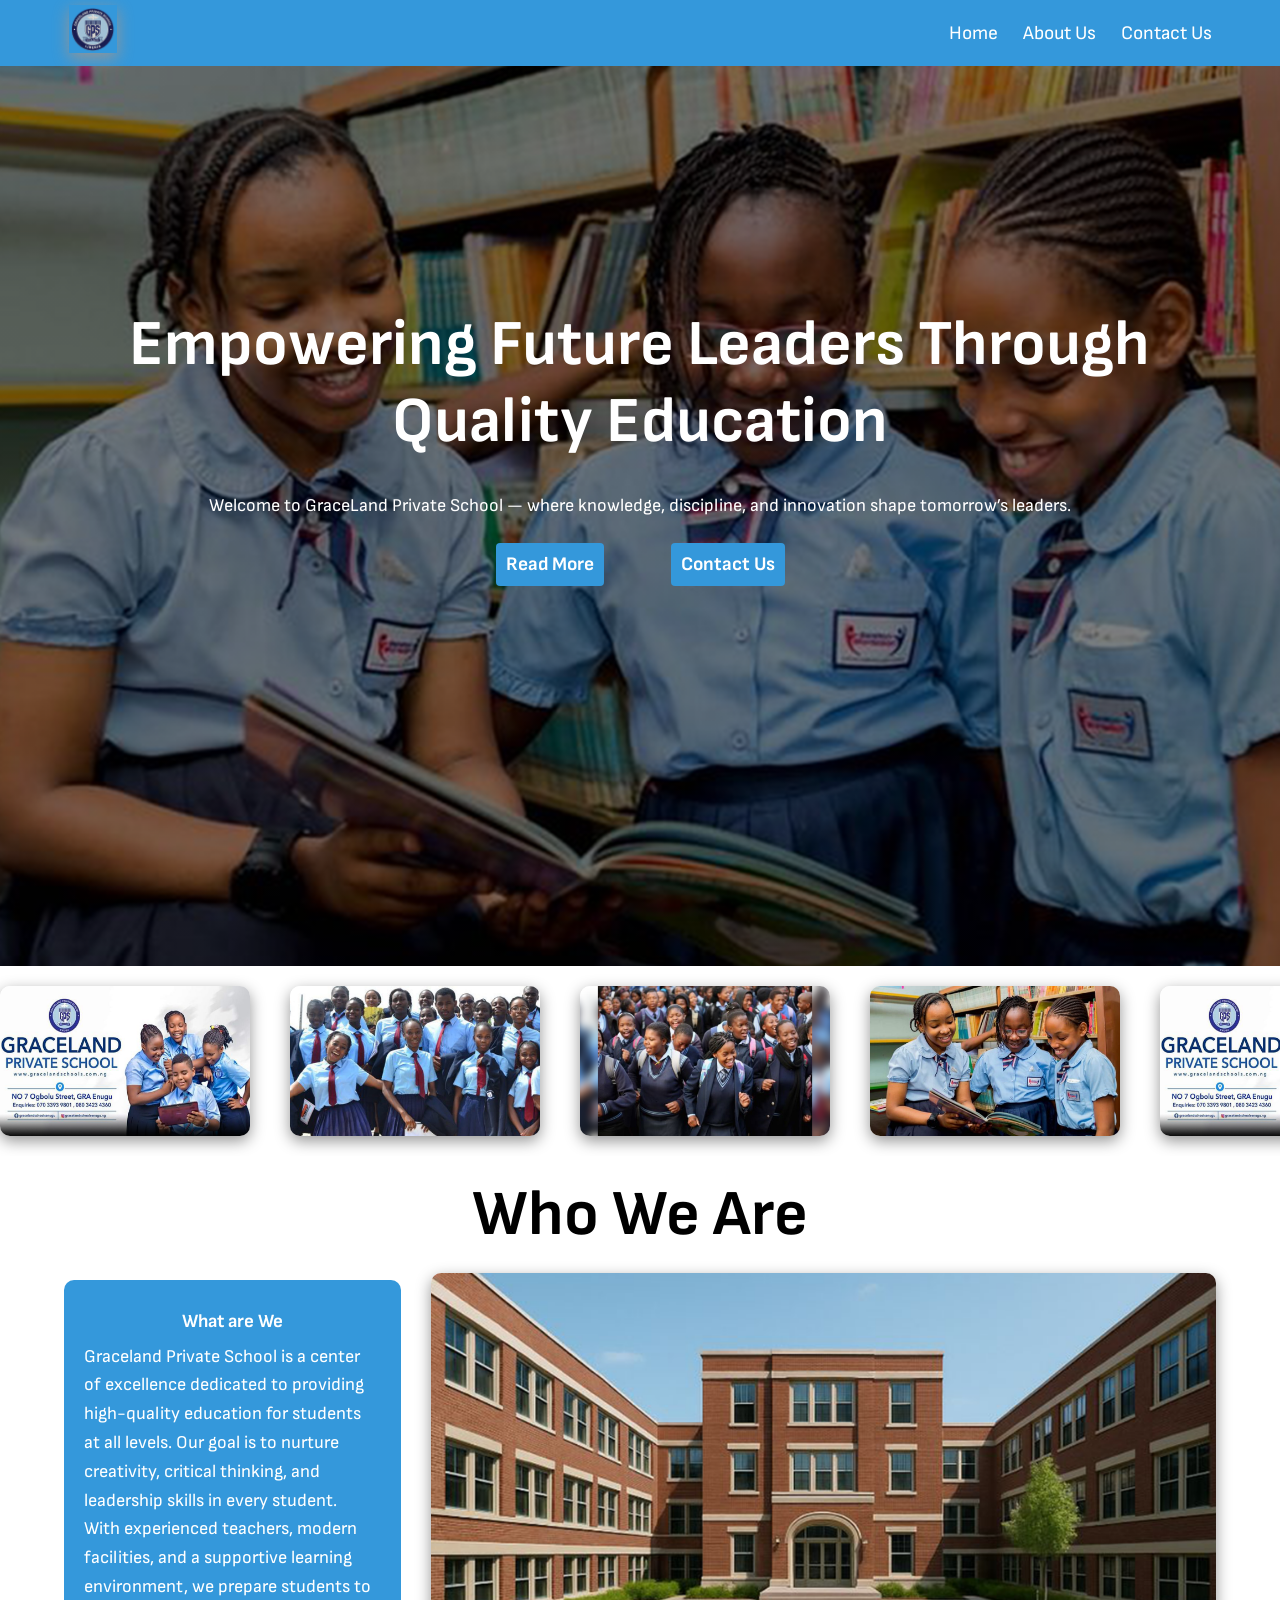
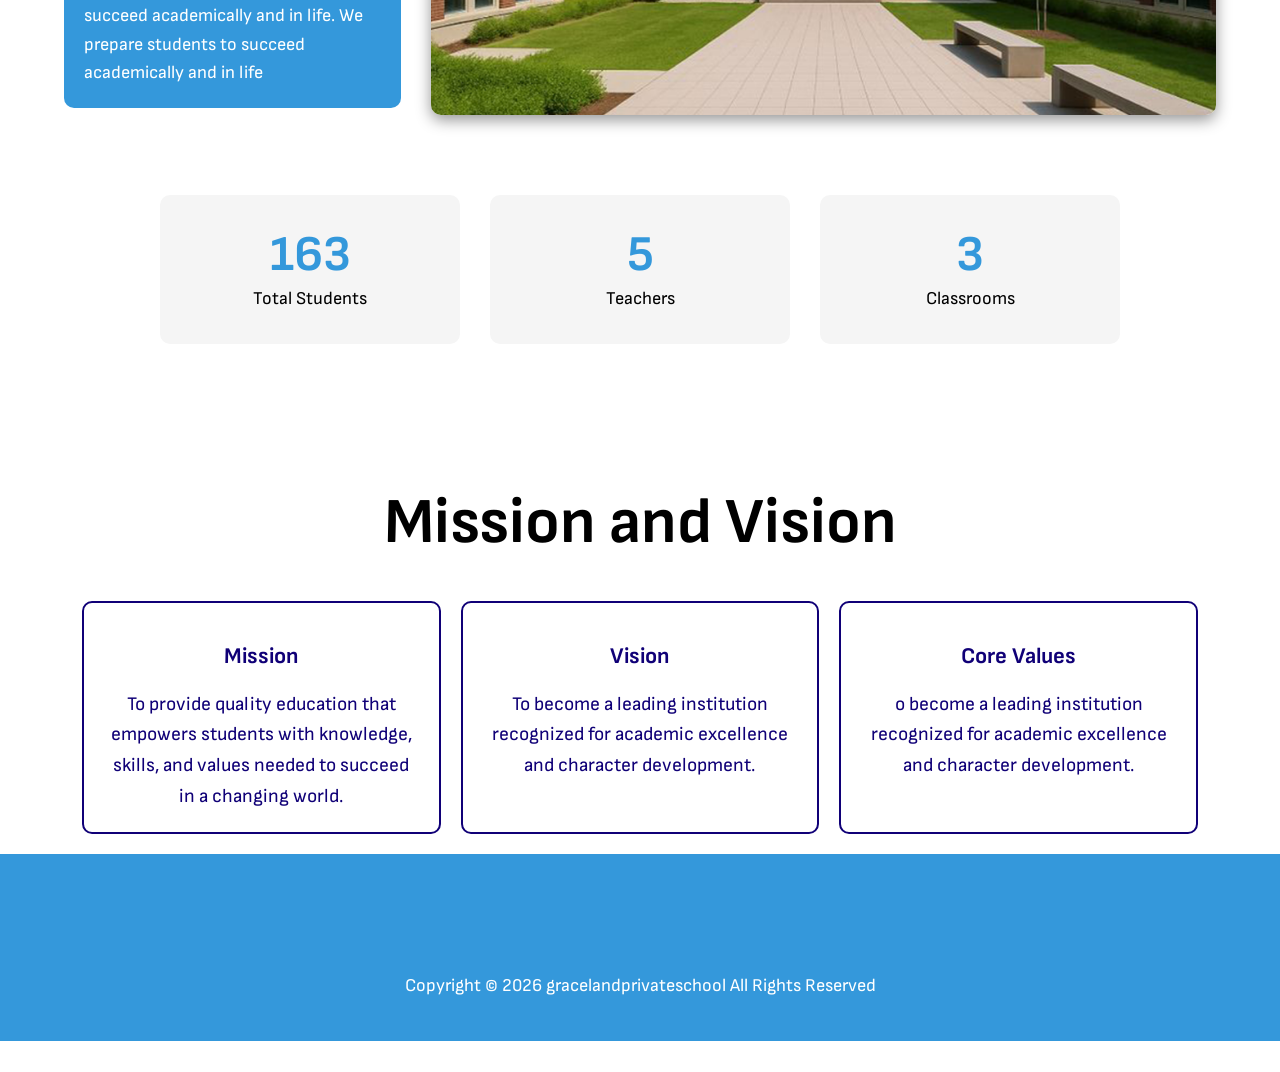
<file: index.html>
<!DOCTYPE html>
<html lang="en">
<head>
    <meta charset="UTF-8">
    <meta name="viewport" content="width=device-width, initial-scale=1.0">
    <title>GraceLand Private School</title>
    <meta name="description" content="GraceLand Private School offers quality education, leadership development, and student success in Liberia.">
    <meta name="keywords" content="GraceLand Private School, education, Liberia, students, school, learning">
    <meta name="author" content="GraceLand Private School">
    <meta name="robots" content="index, follow">
    <meta property="og:type" content="website">
    <meta property="og:site_name" content="GraceLand Private School">
    <meta property="og:title" content="GraceLand Private School">
    <meta property="og:description" content="GraceLand Private School offers quality education, leadership development, and student success in Liberia.">
    <link rel="stylesheet" href="style.css">
</head>
<body >

      <nav class="navbar">
      <div class="container">
        <a class="logo" href="index.html"><img src="images/logo.png" alt="GraceLand Private School logo"></a>
        <ul class="nav-links" id="navLinks">
          <li><a href="index.html">Home</a></li>
          <li><a href="about.html">About Us</a></li>
          <li><a href="contact.html">Contact Us</a></li>
        </ul>
        <div class="hamburger" id="hamburger" aria-label="Menu" aria-expanded="false" role="button" tabindex="0">
          <span></span>
          <span></span>
          <span></span>
        </div>
      </div>
    </nav>


    <!-- Header Section -->

    <header>
        <div class="container ">
            <div>
                <h1 class="hero-title">Empowering Future Leaders Through Quality Education</h1>
                <p class="hero-text">Welcome to GraceLand Private School — where knowledge, discipline, and innovation shape tomorrow’s leaders.</p>
            </div>
            <a href="about.html" class="readmoreBtn hero-btn" >Read More</a> 
            <a href="contact.html" class="contactBtn hero-btn">Contact Us</a>
        </div>
    </header>


    <!-- Showcase -->
     <section class="carousal image-reveal">
        <div class="">
            <div class="slider">
  <div class="slide-track">

    <img src="images/banner1.png" alt="School campus exterior">
    <img src="images/banner2.png" alt="Students learning in a classroom">
    <img src="images/banner3.png" alt="School community at GraceLand Private School">
    <img src="images/banner4.png" alt="School banner image">

    <!-- Duplicate images for smooth infinite effect -->
    <img src="images/banner1.png" alt="School campus exterior">
    <img src="images/banner2.png" alt="Students learning in a classroom">
    <img src="images/banner3.png" alt="School community at GraceLand Private School">
    <img src="images/banner4.png" alt="School banner image">

  </div>
</div>

        </div>
     </section>

     <!-- showcase -->
      <section class="showcase image-reveal" >
        <h1 class="blur-fade">Who We Are</h1>
        <div class="container">

            

            <div class="">
                <h3>What are We</h3>
                <p>Graceland Private School is a center of excellence dedicated to providing high-quality education for students at all levels. Our goal is to nurture creativity, critical thinking, and leadership skills in every student.</p> 

                <p>With experienced teachers, modern facilities, and a supportive learning environment, we prepare students to succeed academically and in life.
                    We prepare students to succeed academically and in life
                    
                    
                </p>
               

            </div>
             <img src="images/about page banner.png" alt="" class="">
            
        </div>
      </section>

      <section class="counter-section">
            <div class="counter-box text-left">
                <h1 class="counter" data-target="1250">0</h1>
                <p>Total Students</p>
            </div>

            <div class="counter-box hero-text">
                <h1 class="counter" data-target="35">0</h1>
                <p>Teachers</p>
            </div>

            <div class="counter-box text-left">
                <h1 class="counter" data-target="20">0</h1>
                <p>Classrooms</p>
            </div>
        </section>

      <!-- Mission and Vision -->
       <section class="mission">
        <h1 class="blur-fade">Mission and Vision</h1>
        <div class="container">
            <div class="card-animation">
                <h3>Mission</h3>
                <p>To provide quality education that empowers students with knowledge, skills, and values needed to succeed in a changing world.</p>
            </div>

            <div class="card-animation">
                <h3>Vision</h3>
                <p>To become a leading institution recognized for academic excellence and character development.</p>
            </div>

            <div class="card-animation">
                <h3>Core Values</h3>
                <p>
                    
                o become a leading institution recognized for academic excellence and character development.
            </p>
            </div>

        </div>
       </section>

       <!-- Footer -->

       <footer>
            <div class="container card-animation">
                <div>
                    <h3><i class="fa-solid fa-link"></i> Quick Links</h3>
                        <a href="index.html">Home</a>
                        <a href="index.html">About</a>
                        <a href="index.html">Contact </a>
                </div>

                <div>
                    <h3><i class="fa-solid fa-location-dot"></i>
                        </h3>
                    <p>Pipeline Road, Paynesville <br>Montserrado County, Liberia</p>
                </div>

                <div>
                    <h3><i class="fa-solid fa-link"></i>   Socials</h3>
                    <ul>
                        <li><a href=""><i class="fa-brands fa-facebook-f"></i></a></li>
                        <li><a href=""><i class="fa-brands fa-instagram"></i></a></li>
                        <li><a href=""><i class="fa-solid fa-phone"></i></a></li>
                        <li><a href="https://wa.me/231776984466"><i class="fa-brands fa-whatsapp"></i></a></li>
                    </ul>

                      

                       
                </div>
                
            </div>
            <p>Copyright &copy; <span id="year"></span> gracelandprivateschool All Rights Reserved<script>

                document.getElementById('year').innerHTML = new Date().getFullYear()

            </script></p>
       </footer>


            
                <script>
       const counters = document.querySelectorAll('.counter');

            const startCounter = (counter) => {
                const target = +counter.getAttribute('data-target');
                let count = 0;

            const updateCounter = () => {
                const increment = target / 100;

                if(count < target){
                    count += increment;
                    counter.innerText = Math.ceil(count);
                    setTimeout(updateCounter, 20);
                } else {
                    counter.innerText = target;
                }
                    };

                    updateCounter();
                };

                const observer = new IntersectionObserver((entries) => {
                    entries.forEach(entry => {
                        if(entry.isIntersecting){
                            startCounter(entry.target);
                            observer.unobserve(entry.target);
                        }
                    });
                }, {
                    threshold: 0.5
                });

                counters.forEach(counter => {
                    observer.observe(counter);
                });
        </script>
        
        <script src="animate.js"></script>
       <script src="script.js" defer></script>

    
    
</body>
</html>
</file>
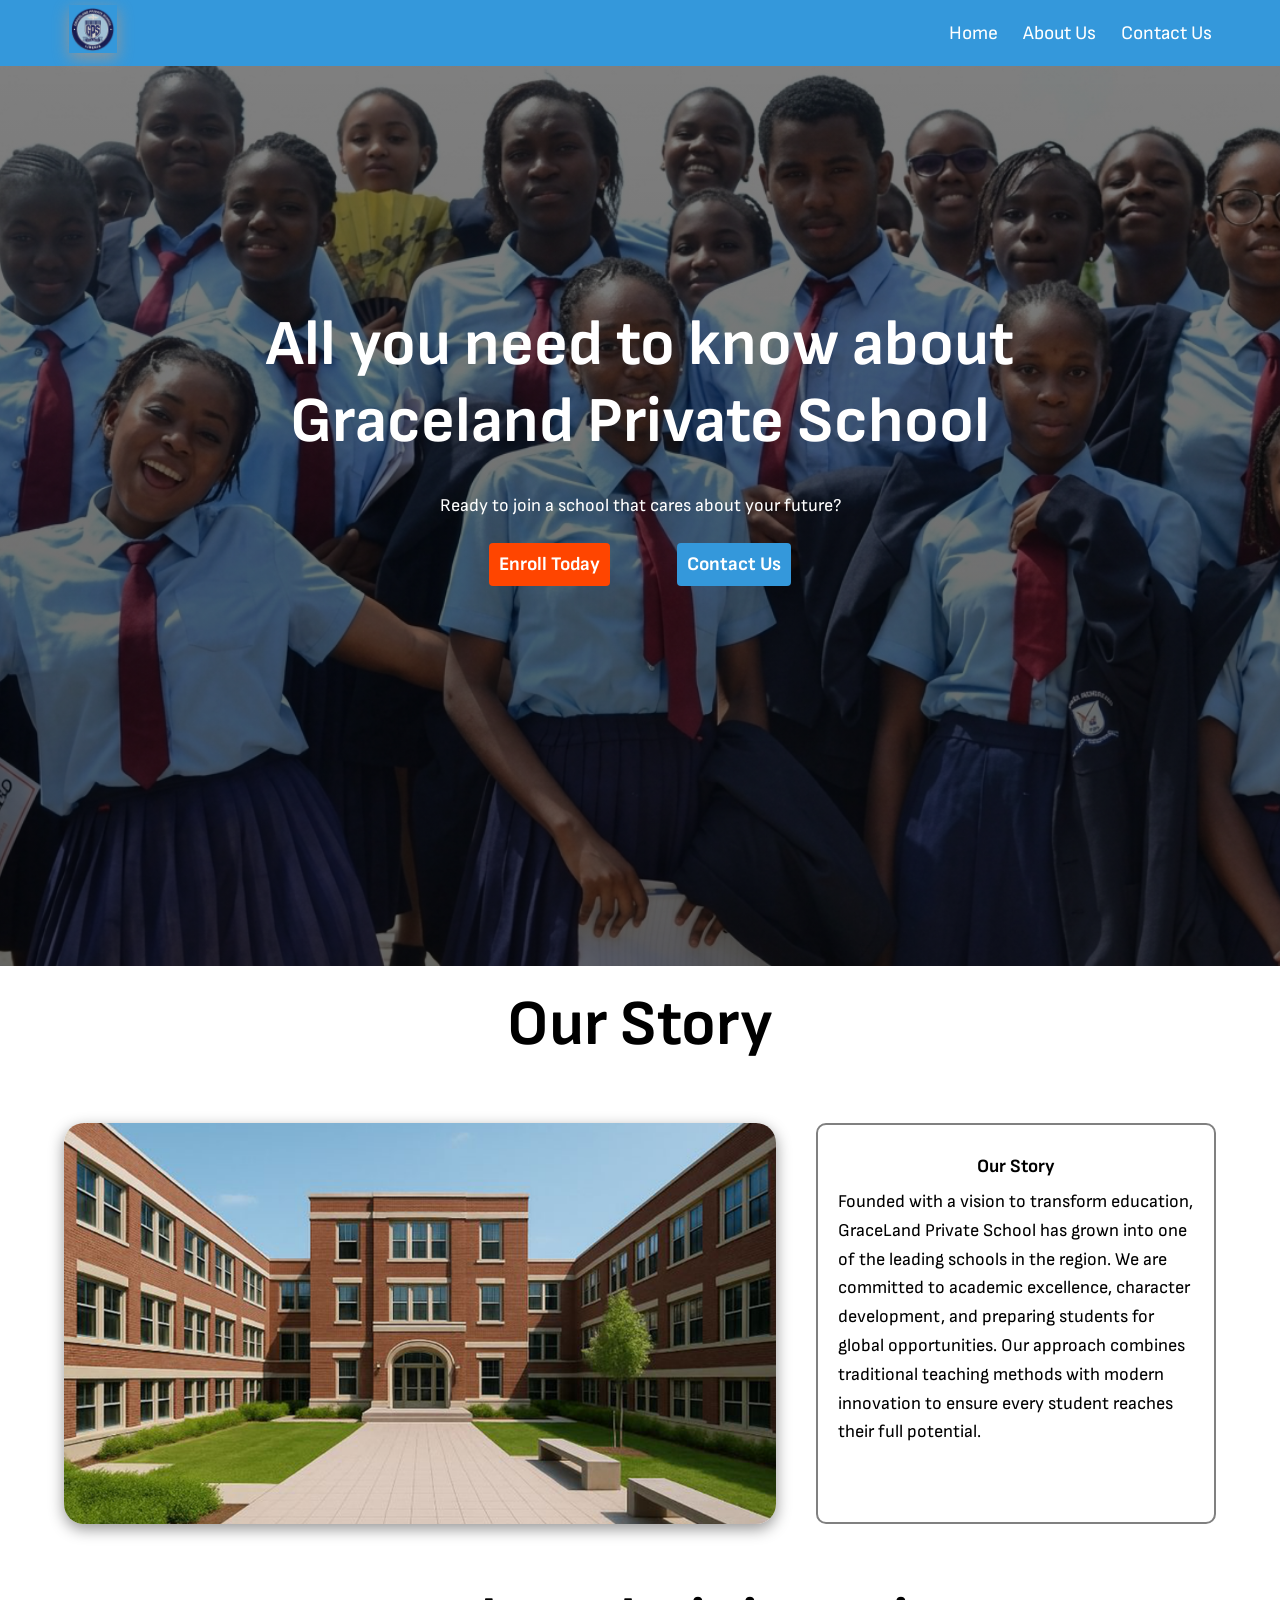
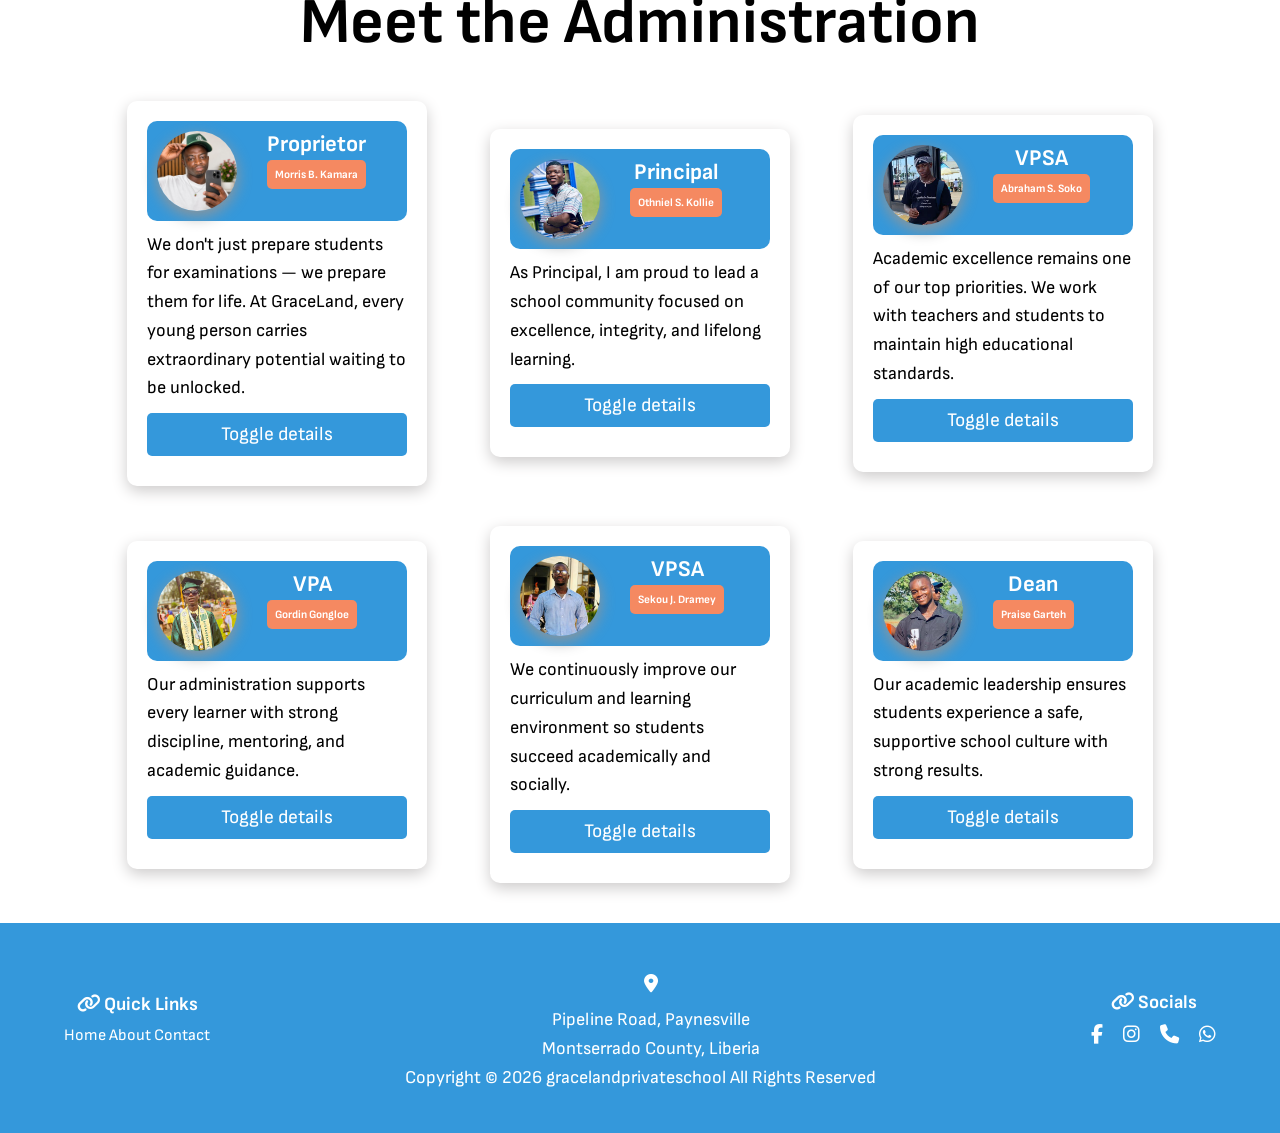
<file: about.html>
<!DOCTYPE html>
<html lang="en">
<head>
    <meta charset="UTF-8">
    <meta name="viewport" content="width=device-width, initial-scale=1.0">
    <title>About GraceLand Private School</title>
    <meta name="description" content="Learn about GraceLand Private School, our history, values, leadership, and academic mission.">
    <meta name="keywords" content="GraceLand Private School, about school, education, administration, Liberia">
    <meta name="author" content="GraceLand Private School">
    <meta name="robots" content="index, follow">
    <meta property="og:type" content="website">
    <meta property="og:site_name" content="GraceLand Private School">
    <meta property="og:title" content="About GraceLand Private School">
    <meta property="og:description" content="Learn about GraceLand Private School, our history, values, leadership, and academic mission.">
    <link rel="stylesheet" href="style.css">
    <link rel="stylesheet" href="https://cdnjs.cloudflare.com/ajax/libs/font-awesome/6.5.2/css/all.min.css"/>
</head>
<body>

    <nav class="navbar">
        <div class="container">
            <a class="logo" href="index.html"><img src="images/logo.png" alt="GraceLand Private School logo"></a>
            <ul class="nav-links" id="navLinks">
                <li><a href="index.html">Home</a></li>
                <li><a href="about.html">About Us</a></li>
                <li><a href="contact.html">Contact Us</a></li>
            </ul>
            <div class="hamburger" id="hamburger" aria-label="Menu" aria-expanded="false" role="button" tabindex="0">
                <span></span>
                <span></span>
                <span></span>
            </div>
        </div>
    </nav>

    <!-- About section -->
     <header class="header">
        <div class="container">
            <h1 class="hero-title">All you need to know about Graceland Private School</h1>
            <p class="hero-text">Ready to join a school that cares about your future?</p>

            <a href="contact.html" class="readmoreBtn hero-btn" style="background-color: orangered;">Enroll Today</a>
            <a href="contact.html" class="contactBtn hero-btn">Contact Us</a>
        </div>
    </header>

    
        <!-- Discussion page -->
      <section class="discuss">
        <h1>Our Story</h1>
        <div class="container">
            <img src="images/about page banner.png" alt="GraceLand Private School campus" class="card-animation blur-fade">
            <div class="image-reveal">
                <h3>Our Story</h3>
                <p>Founded with a vision to transform education, GraceLand Private School has grown into one of the leading schools in the region. We are committed to academic excellence, character development, and preparing students for global opportunities. Our approach combines traditional teaching methods with modern innovation to ensure every student reaches their full potential.</p>
            </div>
        </div>
    </section>

    <section class="team">
        <h1>Meet the Administration</h1>
        <div class="container">
            <div class="card blur-fade">
                <div class="img">
                    <img src="images/morrisicode.png" alt="Proprietor Morris B. Kamara" onclick="showHideContent(this)">
                    <h3>Proprietor<br><span style="background-color: rgb(245, 137, 97); border-radius: 5px; font-size: 0.7rem; padding: 8px;">Morris B. Kamara</span></h3>
                </div>
                <div class="content">
                    <p>We don't just prepare students for examinations — we prepare them for life. At GraceLand, every young person carries extraordinary potential waiting to be unlocked.</p>
                    <button onclick="showHideContent(this)">Toggle details</button>
                </div>
            </div>
            <div class="card blur-fade">
                <div class="img">
                    <img src="images/othniel.png" alt="Principal Othniel S. Kollie" onclick="showHideContent(this)">
                    <h3>Principal<br><span style="background-color: rgb(245, 137, 97); border-radius: 5px; font-size: 0.7rem; padding: 8px;">Othniel S. Kollie</span></h3>
                </div>
                <div class="content">
                    <p>As Principal, I am proud to lead a school community focused on excellence, integrity, and lifelong learning.</p>
                    <button onclick="showHideContent(this)">Toggle details</button>
                </div>
            </div>
            <div class="card blur-fade">
                <div class="img">
                    <img src="images/soko.png" alt="VPSA Abraham S. Soko" onclick="showHideContent(this)">
                    <h3>VPSA<br><span style="background-color: rgb(245, 137, 97); border-radius: 5px; font-size: 0.7rem; padding: 8px;">Abraham S. Soko</span></h3>
                </div>
                <div class="content">
                    <p>Academic excellence remains one of our top priorities. We work with teachers and students to maintain high educational standards.</p>
                    <button onclick="showHideContent(this)">Toggle details</button>
                </div>
            </div>
            <div class="card blur-fade">
                <div class="img">
                    <img src="images/gordwin.png" alt="VPA Gordin Gongloe" onclick="showHideContent(this)">
                    <h3>VPA<br><span style="background-color: rgb(245, 137, 97); border-radius: 5px; font-size: 0.7rem; padding: 8px;">Gordin Gongloe</span></h3>
                </div>
                <div class="content">
                    <p>Our administration supports every learner with strong discipline, mentoring, and academic guidance.</p>
                    <button onclick="showHideContent(this)">Toggle details</button>
                </div>
            </div>
            <div class="card blur-fade">
                <div class="img">
                    <img src="images/sekou.png" alt="VPSA Sekou J. Dramey" onclick="showHideContent(this)">
                    <h3>VPSA<br><span style="background-color: rgb(245, 137, 97); border-radius: 5px; font-size: 0.7rem; padding: 8px;">Sekou J. Dramey</span></h3>
                </div>
                <div class="content">
                    <p>We continuously improve our curriculum and learning environment so students succeed academically and socially.</p>
                    <button onclick="showHideContent(this)">Toggle details</button>
                </div>
            </div>
            <div class="card blur-fade">
                <div class="img">
                    <img src="images/praise.png" alt="Dean Praise Garteh" onclick="showHideContent(this)">
                    <h3>Dean<br><span style="background-color: rgb(245, 137, 97); border-radius: 5px; font-size: 0.7rem; padding: 8px;">Praise Garteh</span></h3>
                </div>
                <div class="content">
                    <p>Our academic leadership ensures students experience a safe, supportive school culture with strong results.</p>
                    <button onclick="showHideContent(this)">Toggle details</button>
                </div>
            </div>
        </div>
    </section>

    <!-- footer -->
      <footer>
            <div class="container card-animation">
                <div>
                    <h3><i class="fa-solid fa-link"></i> Quick Links</h3>
                        <a href="index.html">Home</a>
                        <a href="index.html">About</a>
                        <a href="index.html">Contact </a>
                </div>

                <div>
                    <h3><i class="fa-solid fa-location-dot"></i>
                        </h3>
                    <p>Pipeline Road, Paynesville <br>Montserrado County, Liberia</p>
                </div>

                <div>
                    <h3><i class="fa-solid fa-link"></i>   Socials</h3>
                    <ul>
                        <li><a href=""><i class="fa-brands fa-facebook-f"></i></a></li>
                        <li><a href=""><i class="fa-brands fa-instagram"></i></a></li>
                        <li><a href=""><i class="fa-solid fa-phone"></i></a></li>
                        <li><a href="https://wa.me/231776984466"><i class="fa-brands fa-whatsapp"></i></a></li>
                    </ul>

                      

                       
                </div>
                
            </div>
            <p>Copyright &copy; <span id="year"></span> gracelandprivateschool All Rights Reserved<script>

                document.getElementById('year').innerHTML = new Date().getFullYear()

            </script></p>
       </footer>

    <script src="animate.js"></script>
    <script src="script.js"></script>
</body>
</html>
</file>
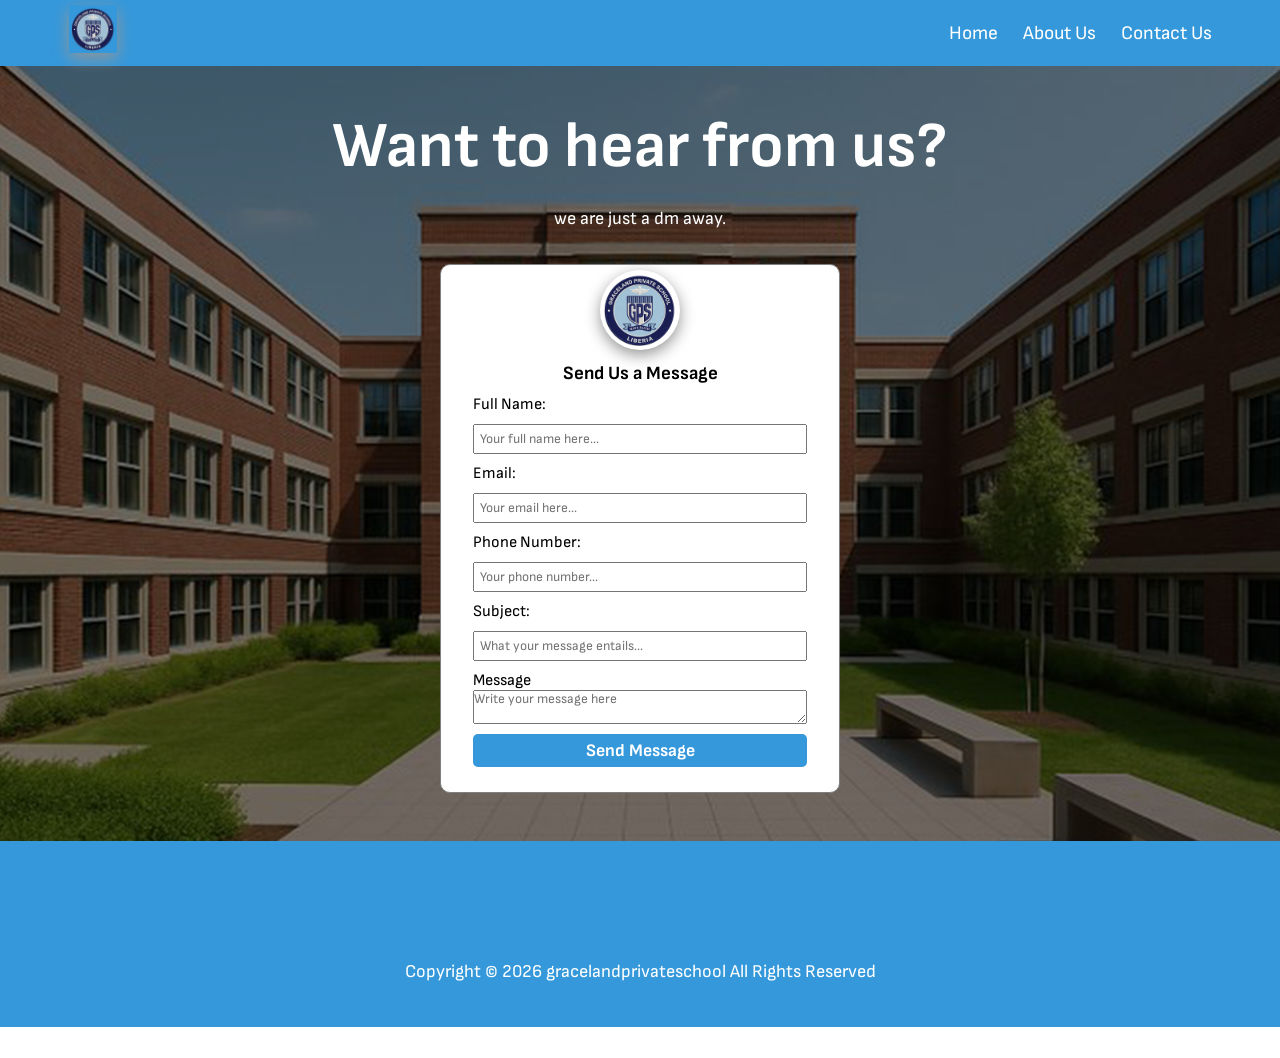
<file: contact.html>
<!DOCTYPE html>
<html lang="en">
<head>
    <meta charset="UTF-8">
    <meta name="viewport" content="width=device-width, initial-scale=1.0">
    <title>Contact GraceLand Private School</title>
    <meta name="description" content="Contact GraceLand Private School for enrollment, admissions, and student support information.">
    <meta name="keywords" content="GraceLand Private School, contact, admissions, inquiries, school">
    <meta name="author" content="GraceLand Private School">
    <meta name="robots" content="index, follow">
    <meta property="og:type" content="website">
    <meta property="og:site_name" content="GraceLand Private School">
    <meta property="og:title" content="Contact GraceLand Private School">
    <meta property="og:description" content="Contact GraceLand Private School for enrollment, admissions, and student support information.">
    <link rel="stylesheet" href="style.css">
</head>
<body>
    <nav class="navbar">
      <div class="container">
        <a class="logo" href="index.html"><img src="images/logo.png" alt="GraceLand Private School logo"></a>
        <ul class="nav-links" id="navLinks">
          <li><a href="index.html">Home</a></li>
          <li><a href="about.html">About Us</a></li>
          <li><a href="contact.html">Contact Us</a></li>
        </ul>
        <div class="hamburger" id="hamburger" aria-label="Menu" aria-expanded="false" role="button" tabindex="0">
          <span></span>
          <span></span>
          <span></span>
        </div>
      </div>
    </nav>

    <section class="contact-us">
        <div class="container ">
            <h1 class="hero-text" >Want to hear from us?</h1>
            <p class="hero-text">we are just a dm away.</p>

            <form action="" id="contactForm" class="card-animation">
               <img src="images/logo.png" alt="GraceLand Private School logo"> <h3>Send Us a Message</h3>

                <div>
                    <label for="name">Full Name:</label>
                    <input id="name" name="name" type="text" placeholder="Your full name here..." required>
                </div>
                <div>
                    <label for="email">Email:</label>
                    <input id="email" name="email" type="email" placeholder="Your email here..." required>
                </div>
                <div>
                    <label for="phone">Phone Number:</label>
                    <input id="phone" name="phone" type="tel" placeholder="Your phone number...">
                </div>
                <div>
                    <label for="subject">Subject:</label>
                    <input id="subject" name="subject" type="text" placeholder="What your message entails...">
                </div>

                <div>
                    <label for="message">Message</label>
                    <textarea id="message" name="message" placeholder="Write your message here"></textarea>
                </div>

                <button type="submit" class="contactBtn" id="openPopup">Send Message</button>
            </form>
            
        </div>
    </section>

   <!-- POPUP -->
<div class="popup" id="popup">

    <div class="popup-content">
        <h2>Confirm Submission</h2>

        <p>
            Are you sure you want to submit this form?
        </p>

        <div class="popup-buttons">
            <button id="confirmBtn">
                Confirm
            </button>

            <button id="cancelBtn">
                Cancel
            </button>
        </div>
    </div>

</div>





     
     <footer>
            <div class="container card-animation">
                <div>
                    <h3><i class="fa-solid fa-link"></i> Quick Links</h3>
                        <a href="index.html">Home</a>
                        <a href="index.html">About</a>
                        <a href="index.html">Contact </a>
                </div>

                <div>
                    <h3><i class="fa-solid fa-location-dot"></i>
                        </h3>
                    <p>Pipeline Road, Paynesville <br>Montserrado County, Liberia</p>
                </div>

                <div>
                    <h3><i class="fa-solid fa-link"></i>   Socials</h3>
                    <ul>
                        <li><a href=""><i class="fa-brands fa-facebook-f"></i></a></li>
                        <li><a href=""><i class="fa-brands fa-instagram"></i></a></li>
                        <li><a href=""><i class="fa-solid fa-phone"></i></a></li>
                        <li><a href="https://wa.me/231776984466"><i class="fa-brands fa-whatsapp"></i></a></li>
                    </ul>

                      

                       
                </div>
                
            </div>
            <p>Copyright &copy; <span id="year"></span> gracelandprivateschool All Rights Reserved<script>

                document.getElementById('year').innerHTML = new Date().getFullYear()

            </script></p>
       </footer>

    
    <script src="animate.js"></script>
    <script src="script.js"></script>
</body>
</html>
</file>
<file: style.css>
@import url('https://fonts.googleapis.com/css2?family=Lato:ital,wght@0,100;0,300;0,400;0,700;0,900;1,100;1,300;1,400;1,700;1,900&display=swap');

@import url('https://fonts.googleapis.com/css2?family=Sofia+Sans:ital,wght@0,1..1000;1,1..1000&display=swap');

:root{
    --navbar-brand-color: #3498db;
    --background-color: rgb(16, 0, 119);
    --secondary-color: rgb(181, 181, 181);
    --color-: #fff;

    /* paragraph text */
    --body-font-size: clamp(1rem, 0.95rem + 0.25vw, 1.125rem);
  --body-line-height: 1.6;
   --logo-height: clamp(2rem, 1.5vw + 1.5rem, 3rem); /* ~32px to 48px */
  --navbar-padding: 1rem;

}

nav img{
    width: 3rem;
}

*{
  margin:0;
  padding:0;
  box-sizing:border-box;
  font-family:Arial, sans-serif;
}

nav{
  width:100%;
  background:var(--navbar-brand-color);
  padding:15px 8%;
  display:flex;
  justify-content:space-between;
  align-items:center;
  position:relative;
}

.logo{
  color:white;
  font-size:25px;
  font-weight:bold;
}

.nav-links{
  display:flex;
  list-style:none;
  gap:25px;
}

.nav-links a{
  color:white;
  text-decoration:none;
}

/* Hamburger */

.hamburger{
  display:none;
  flex-direction:column;
  gap:5px;
  cursor:pointer;
}

.hamburger span{
  width:30px;
  height:3px;
  background:white;
}





.counter-section{
  display: flex;
  justify-content: center;
  gap: 30px;
  padding: 80px 20px;
  flex-wrap: wrap;
}

.counter-box{
  background: #f5f5f5;
  padding: 30px;
  width: 300px;
  text-align: center;
  border-radius: 10px;
}

.counter-box h1{
  font-size: 50px;
  color: var(--navbar-brand-color);
}


img{
    width: 100%;
    transition: 0.5s;
    box-shadow: 0 5px 15px rgb(149, 149, 149);
}

img:hover{
    transform: scale(1.01);

}



*{
    margin: 0;
    padding: 0;
    box-sizing: border-box;
    font-family: sofia sans, lato;
}

span:hover{
    background-color: var(--background-color);
    opacity: 0.7;
    transition: 0.4s;
}


/* Utilities Classes */
.container{
    width: 90%;
    margin: 0 auto;
}

ul li{
    list-style: none;
    text-decoration: none;
    
}

ul li a{
    color: white;
    text-decoration: none;
}

h1{
    font-size: clamp(2rem, 5vw + 1rem, 4rem);
    width: 90%;
    margin: auto;
   
}

p{
   font-size: var(--body-font-size);
   line-height: var(--body-line-height);
}


.navbar{
    background-color: var(--navbar-brand-color);
    padding: 5px;
    position: sticky;
    top: 0;
    left: 0;
    z-index: 2;
}


.navbar .container{
    align-items: center;
    justify-content: space-between;
    display: flex;
}

.navbar .container .logo img{
    height: 3rem;
    width: auto;
    
}



.navbar .container .navlinks ul{
    display: flex;
    align-items: center;
    justify-content: space-between;
    gap: 2rem;

}

.navbar .container .navlinks a:hover{

    font-weight: bold;
    color: #fff;
    background-color: orangered;
    padding: 4px;
    border-radius: 4px;
    transition: 0.3s ease-in-out;
}


/* Header Section */
header{
    background-image: linear-gradient(rgba(0,0,0,0.5), rgba(0,0,0,0.5)), url(images/banner4.png);
    background-size: cover;
    background-position: center;
    background-repeat: no-repeat;
    height: auto;
    text-align: center;
    color: var(--color-);
    min-height: 100vh;
    
}

header .container h1{
    color: #fff;
    text-align: center;
    padding-top: 15rem;

}

header .container p{
    justify-content: center;
    flex-wrap: wrap;
    text-align: center;
    align-items: center;
    display: flex;
    padding-block: 2rem;
}

header .container a{
    background-color: var(--navbar-brand-color);
    color: var(--color-);
    padding: 10px;
    border: none;
    border-radius: 4px;
    font-size: 1.2rem;
    font-weight: bold;
    margin: 20px;
    transition: 0.4s;
    text-decoration: none;
    margin: 2rem;
}

header .container .contactBtn:hover{
    background-color: var(--color-);
    color: orangered;
    font-weight: bold;
}

.readmoreBtn:hover{
    background-color: orangered;
    color: #fff;
}

/* Image slider */
.slider{
  width: 100%;
  overflow: hidden;
  padding: 20px 0;
}

.slider{
  overflow: hidden;
}

.slide-track{
  display: flex;
  gap: 20px;
  width: max-content;
  animation: scroll 25s linear infinite;
  
}

.slide-track img{
  width: 250px;
  height: 150px;
  object-fit: cover;
  margin-right: 20px;
  border-radius: 10px;
  transition: 0.5s;
  
}

@keyframes scroll{
  0%{
    transform: translateX(0);
  }

  100%{
    transform: translateX(calc(-250px * 4));
  }
}

.slide-track img{
  width: 30vw;
  max-width: 250px;
}

.slide-track:hover{
  animation-play-state: paused;
  
}

.slide-track img:hover{
    transform: scale(1.1);
    
}


/* Showcase section */

.showcase .container{
    display: grid;
    grid-template-columns: 3fr 7fr;
    gap: 30px;
    align-items: center;
}
.showcase h1{
    text-align: center;
    padding: 20px;
}

.showcase .container img{
    border-radius: 10px;
    ;

}

.showcase .container div{
    background-color: var(--navbar-brand-color);
    color: var(--color-);
    padding: 20px;
    height: auto;
    border-radius: 10px;
}

.showcase .container div h3{
    padding-block: 10px ;
    text-align: center;

}


/* Mission and Vision Statement */
.mission h1{
    text-align: center;
    padding: 40px;
}

.mission{
    margin: 20px;
}

.mission .container{
    display: grid;
    grid-template-columns: repeat(3, 1fr);
    gap: 20px;
    
    

}

.mission .container div{
    background-color: var(--color);
    padding: 20px;
    text-align: center;
    color: var(--background-color);
    border-radius: 10px;
    border: 2px solid var(--background-color);
    transition: 0.3s;


    
}

.mission .container div:hover{
    background-color: var(--navbar-brand-color);
    color: #fff;
    border: none;

}

.mission .container div p, li{
    font-size: 1.2rem;
    align-content: center;

}

.mission h3{
    padding-block: 20px;
    font-size: 1.4rem;
}

footer{
    background-color: var(--navbar-brand-color);
    color: var(--color);
    padding: 40px 0;
    color: #fff;
}

footer  a{
    list-style-type: none;
    text-decoration: none;
    color: #fff;
}
footer .container{
    display: flex;
    align-items: center;
    justify-content: space-between;
    
}

footer .container h3{
    text-align: center;
    padding-block: 10px;
}

footer .container ul, li {
    display: flex;
    gap: 20px;
}

footer p{
    text-align: center;
}

.header{
    background-image: linear-gradient(rgba(0, 0, 0, 0.5), rgba(0, 0, 0, 0.6)), url(images/banner2.png.png);
}

/* Discuss Section */
.discuss .container{
   display: grid;
   grid-template-columns: 7fr 3fr;
   gap: 40px;
   margin: 60px auto;

}



.discuss h1{
    text-align: center;
}

.discuss img{
    border-radius: 20px;
    
    height: auto;
}
.discuss{
    margin: 20px auto;
}

.discuss h3{
    text-align: center;
    padding-block: 10px;
}

.discuss .container div{
    border: 2px solid grey;
    border-radius: 10px;
    padding: 20px;
    transition: 0.5s;
    width: 400px;
}

.discuss .container div:hover{
    background-color: var(--navbar-brand-color);
    color: #fff;
    border: none;

}


/* Team Section */


.team .container{
    display: flex;
    align-items: center;
    justify-content: space-evenly;
    flex-wrap: wrap;
    padding-block: 20px;
}

.card{
    width: 300px;
    height: auto;
    transition: 0.2s ease-in-out;
}

.card:hover{
    background-color: rgba(191, 190, 190, 0.144);
    
}
.team h1{
    text-align: center;
}
.team .container .img{
    display: flex;
    gap: 30px;
      background-color: var(--navbar-brand-color);
      text-align: center;
      color: #fff;
      padding:  10px;
      border-radius: 10px;
      margin-bottom: 10px;
}



.hide{
    display: none;
    
}
.team button{
    width: 100%;
    padding: 10px;
    border-radius: 5px;
    border: none;
    font-size: 1.2rem;
    background-color: var(--navbar-brand-color);
    color: #fff;
    margin: 10px 0;
    transition: 0.5s ease;
}

.team button:hover{
    background-color: orangered;
}

button{
    cursor: pointer;
}

.team .container .card{
    margin: 20px 0;
    box-shadow: 0 5px 15px rgb(205, 203, 203);
    border-radius: 10px;
    padding: 20px;

}

.team img{
    width: 80px;
    height: auto;
    border-radius: 50%;
  
}


.team h3{
    font-size: 1.4rem;
}

/* Contact section */
.contact-us{
    background-image: linear-gradient(rgba(0, 0, 0, 0.5), rgba(0, 0, 0, 0.5)), url(images/about\ page\ banner.png);
    background-size: cover;
    background-position: center;
    background-repeat: no-repeat;
    height: auto;
    color: #fff;
    text-align: center;
    align-items: center;
    padding-top: 2rem;
    margin-bottom: -24px;
    padding-bottom: 3rem;
    
   
}

.contact-us h1{
    color: #fff;
    padding-block: 10px;
}

.contact-us p{
    padding: 10px 30px;
}

form{
    
    padding: 1rem 2rem ;
    align-items: center;
    background-color: #fff;
    border-radius: 10px;
    width: 90%;
    text-align: start;

    color: #000;
    height: auto;
    margin: 20px auto;
    padding-block: 2rem;
    transition: 0.3s ease-in-out;
    border: 1.5px solid grey;

}
form h3{
    text-align: center;
    padding-block: 10px;

}

textarea{
    width: 100%;
}

textarea:focus{
    outline: none;
}

form img{
    width: 80px;
    margin: 2px auto;
    display: flex;
    border-radius: 50%;
    margin-top: -15px;
}

form label{
    display: block;
}

form input:focus{
    outline: 1.2px solid grey;
    border: 1.2px solid grey;
    transition: 0.5s ease;
    border-radius: 3px;
}

form input{
    width: 100%;
    
    align-items: center;
    padding: 5px;
    margin: 10px auto;
}

form button{
    display: flex;
    padding: 6px;
    background-color:var(--navbar-brand-color);
    border: none;
    border-radius: 5px ;
    font-weight: bold;
    color: #fff;
    font-size: 1.1rem;
    margin: 5px auto;
    width: 100%;
    justify-content: center;
    transition: 0.3s;
    
}

form button:hover{
    background-color: orangered;
}

form{
    padding-block: 20px;
    margin-bottom: 1.5rem;
}


body{
    font-family: Arial, sans-serif;
}

.popup{
    position: fixed;
    inset: 0;

    background: rgba(0,0,0,0.6);

    display: none;

    justify-content: center;
    align-items: center;

    z-index: 9999;
}

.popup-content{
    background: white;
    padding: 30px;
    width: 350px;
    border-radius: 10px;
    text-align: center;
}

.popup-buttons{
    margin-top: 20px;
    display: flex;
    justify-content: center;
    gap: 15px;
}

.popup-buttons button{
    padding: 10px 20px;
    border: none;
    cursor: pointer;
}


::-webkit-scrollbar{
    display: none;
}



/* HERO TITLE ANIMATION */

.hero-title{
    opacity: 0;
    transform: translateY(100px);
    animation: heroTitle 1.5s ease forwards;
}

@keyframes heroTitle{

    to{
        opacity: 1;
        transform: translateY(0);
    }

}



/* HERO TEXT ANIMATION */

.hero-text{
    opacity: 0;
    transform: translateY(100px);
    animation: heroText 1.5s ease forwards;
    animation-delay: .5s;
}

@keyframes heroText{

    to{
        opacity: 1;
        transform: translateY(0);
    }

}



/* HERO BUTTON ANIMATION */

.hero-btn{
    opacity: 0;
    transform: scale(.5);
    animation: heroBtn 1s ease forwards;
    animation-delay: 1s;
}

@keyframes heroBtn{

    to{
        opacity: 1;
        transform: scale(1);
    }

}



/* HERO IMAGE ANIMATION */

.hero-image{
    opacity: 0;
    transform: translateX(100px);
    animation: heroImage 1.5s ease forwards;
    animation-delay: .7s;
}

@keyframes heroImage{

    to{
        opacity: 1;
        transform: translateX(0);
    }

}

/* ========================= */
/* SECTION TITLE ANIMATION */
/* ========================= */

.section-title{
    opacity: 0;
    transform: translateY(80px);
    transition: 1s ease;
}

.section-title.active{
    opacity: 1;
    transform: translateY(0);
}



/* ========================= */
/* CARD FLOAT UP */
/* ========================= */

.card-animation{
    opacity: 0;
    transform: translateY(100px);
    transition: 1s ease;
}

.card-animation.active{
    opacity: 1;
    transform: translateY(0);
}

.card-animation:hover{
    transform: translateY(-10px);
}



/* ========================= */
/* IMAGE REVEAL */
/* ========================= */

.image-reveal{
    opacity: 0;
    transform: scale(.8) rotate(5deg);
    transition: 1s ease;
}

.image-reveal.active{
    opacity: 1;
    transform: scale(1) rotate(0);
}





.text-left{
    opacity: 0;
    transform: translateX(-120px);
    transition: 1s ease;
}

.text-left.active{
    opacity: 1;
    transform: translateX(0);
}



/* ========================= */
/* TEXT SLIDE RIGHT */
/* ========================= */

.text-right{
    opacity: 0;
    transform: translateX(120px);
    transition: 1s ease;
}

.text-right.active{
    opacity: 1;
    transform: translateX(0);
}



/* ========================= */
/* ZOOM ROTATE */
/* ========================= */

.zoom-rotate{
    opacity: 0;
    transform: scale(.5) rotate(10deg);
    transition: 1s ease;
}

.zoom-rotate.active{
    opacity: 1;
    transform: scale(1) rotate(0);
}



/* ========================= */
/* BLUR FADE */
/* ========================= */

.blur-fade{
    opacity: 0;
    filter: blur(10px);
    transform: translateY(50px);
    transition: 1s ease;
}

.blur-fade.active{
    opacity: 1;
    filter: blur(0);
    transform: translateY(0);
}



/* ========================= */
/* GALLERY HOVER */
/* ========================= */

.gallery-animation{
    overflow: hidden;
    border-radius: 20px;
}

.gallery-animation img{
    width: 100%;
    transition: 1s ease;
}

.gallery-animation:hover img{
    transform: scale(1.1) rotate(3deg);
}



/* ========================= */
/* BUTTON ANIMATION */
/* ========================= */

.btn-animation{
    transition: .5s ease;
}

.btn-animation:hover{
    transform: translateY(-5px) scale(1.05);
 }
@import url('https://fonts.googleapis.com/css2?family=Lato:ital,wght@0,100;0,300;0,400;0,700;0,900;1,100;1,300;1,400;1,700;1,900&display=swap');

@import url('https://fonts.googleapis.com/css2?family=Sofia+Sans:ital,wght@0,1..1000;1,1..1000&display=swap');

:root{
    --navbar-brand-color: #3498db;
    --background-color: rgb(16, 0, 119);
    --secondary-color: rgb(181, 181, 181);
    --color-: #fff;

    /* paragraph text */
    --body-font-size: clamp(1rem, 0.95rem + 0.25vw, 1.125rem);
  --body-line-height: 1.6;
   --logo-height: clamp(2rem, 1.5vw + 1.5rem, 3rem); /* ~32px to 48px */
  --navbar-padding: 1rem;

}

.counter-section{
  display: flex;
  justify-content: center;
  gap: 30px;
  padding: 80px 20px;
  flex-wrap: wrap;
}

.counter-box{
  background: #f5f5f5;
  padding: 30px;
  width: 300px;
  text-align: center;
  border-radius: 10px;
}

.counter-box h1{
  font-size: 50px;
  color: var(--navbar-brand-color);
}


img{
    width: 100%;
    transition: 0.5s;
    box-shadow: 0 5px 15px rgb(149, 149, 149);
}

img:hover{
    transform: scale(1.01);

}



*{
    margin: 0;
    padding: 0;
    box-sizing: border-box;
    font-family: sofia sans, lato;
}

span:hover{
    background-color: var(--background-color);
    opacity: 0.7;
    transition: 0.4s;
}


/* Utilities Classes */
.container{
    width: 90%;
    margin: 0 auto;
}

ul li{
    list-style: none;
    text-decoration: none;
    
}

ul li a{
    color: white;
    text-decoration: none;
}

h1{
    font-size: clamp(2rem, 5vw + 1rem, 4rem);
    width: 90%;
    margin: auto;
   
}

p{
   font-size: var(--body-font-size);
   line-height: var(--body-line-height);
}


.navbar{
    background-color: var(--navbar-brand-color);
    padding: 5px;
    position: sticky;
    top: 0;
    left: 0;
    z-index: 2;
}


.navbar .container{
    align-items: center;
    justify-content: space-between;
    display: flex;
}

.navbar .container .logo img{
    height: 3rem;
    width: auto;
    
}



.navbar .container .navlinks ul{
    display: flex;
    align-items: center;
    justify-content: space-between;
    gap: 2rem;

}

.navbar .container .navlinks a:hover{

    font-weight: bold;
    color: #fff;
    background-color: orangered;
    padding: 4px;
    border-radius: 4px;
    transition: 0.3s ease-in-out;
}


/* Header Section */
header{
    background-image: linear-gradient(rgba(0,0,0,0.5), rgba(0,0,0,0.5)), url(images/banner4.png);
    background-size: cover;
    background-position: center;
    background-repeat: no-repeat;
    height: auto;
    text-align: center;
    color: var(--color-);
    min-height: 100vh;
    
}

header .container h1{
    color: #fff;
    text-align: center;
    padding-top: 15rem;

}

header .container p{
    justify-content: center;
    flex-wrap: wrap;
    text-align: center;
    align-items: center;
    display: flex;
    padding-block: 2rem;
}

header .container a{
    background-color: var(--navbar-brand-color);
    color: var(--color-);
    padding: 10px;
    border: none;
    border-radius: 4px;
    font-size: 1.2rem;
    font-weight: bold;
    margin: 20px;
    transition: 0.4s;
    text-decoration: none;
    margin: 2rem;
}

header .container .contactBtn:hover{
    background-color: var(--color-);
    color: orangered;
    font-weight: bold;
}

.readmoreBtn:hover{
    background-color: orangered;
    color: #fff;
}

/* Image slider */
.slider{
  width: 100%;
  overflow: hidden;
  padding: 20px 0;
}

.slider{
  overflow: hidden;
}

.slide-track{
  display: flex;
  gap: 20px;
  width: max-content;
  animation: scroll 25s linear infinite;
  
}

.slide-track img{
  width: 250px;
  height: 150px;
  object-fit: cover;
  margin-right: 20px;
  border-radius: 10px;
  transition: 0.5s;
  
}

@keyframes scroll{
  0%{
    transform: translateX(0);
  }

  100%{
    transform: translateX(calc(-250px * 4));
  }
}

.slide-track img{
  width: 30vw;
  max-width: 250px;
}

.slide-track:hover{
  animation-play-state: paused;
  
}

.slide-track img:hover{
    transform: scale(1.1);
    
}


/* Showcase section */

.showcase .container{
    display: grid;
    grid-template-columns: 3fr 7fr;
    gap: 30px;
    align-items: center;
}
.showcase h1{
    text-align: center;
    padding: 20px;
}

.showcase .container img{
    border-radius: 10px;
    ;

}

.showcase .container div{
    background-color: var(--navbar-brand-color);
    color: var(--color-);
    padding: 20px;
    height: auto;
    border-radius: 10px;
}

.showcase .container div h3{
    padding-block: 10px ;
    text-align: center;

}


/* Mission and Vision Statement */
.mission h1{
    text-align: center;
    padding: 40px;
}

.mission{
    margin: 20px;
}

.mission .container{
    display: grid;
    grid-template-columns: repeat(3, 1fr);
    gap: 20px;
    
    

}

.mission .container div{
    background-color: var(--color);
    padding: 20px;
    text-align: center;
    color: var(--background-color);
    border-radius: 10px;
    border: 2px solid var(--background-color);
    transition: 0.3s;


    
}

.mission .container div:hover{
    background-color: var(--navbar-brand-color);
    color: #fff;
    border: none;

}

.mission .container div p, li{
    font-size: 1.2rem;
    align-content: center;

}

.mission h3{
    padding-block: 20px;
    font-size: 1.4rem;
}

footer{
    background-color: var(--navbar-brand-color);
    color: var(--color);
    padding: 40px 0;
    color: #fff;
}

footer  a{
    list-style-type: none;
    text-decoration: none;
    color: #fff;
}
footer .container{
    display: flex;
    align-items: center;
    justify-content: space-between;
    
}

footer .container h3{
    text-align: center;
    padding-block: 10px;
}

footer .container ul, li {
    display: flex;
    gap: 20px;
}

footer p{
    text-align: center;
}

.header{
    background-image: linear-gradient(rgba(0, 0, 0, 0.5), rgba(0, 0, 0, 0.6)), url(images/banner2.png.png);
}

/* Discuss Section */
.discuss .container{
   display: grid;
   grid-template-columns: 7fr 3fr;
   gap: 40px;
   margin: 60px auto;

}



.discuss h1{
    text-align: center;
}

.discuss img{
    border-radius: 20px;
    
    height: auto;
}
.discuss{
    margin: 20px auto;
}

.discuss h3{
    text-align: center;
    padding-block: 10px;
}

.discuss .container div{
    border: 2px solid grey;
    border-radius: 10px;
    padding: 20px;
    transition: 0.5s;
    width: 400px;
}

.discuss .container div:hover{
    background-color: var(--navbar-brand-color);
    color: #fff;
    border: none;

}


/* Team Section */


.team .container{
    display: flex;
    align-items: center;
    justify-content: space-evenly;
    flex-wrap: wrap;
    padding-block: 20px;
}

.card{
    width: 300px;
    height: auto;
    transition: 0.2s ease-in-out;
}

.card:hover{
    background-color: rgba(191, 190, 190, 0.144);
    
}
.team h1{
    text-align: center;
}
.team .container .img{
    display: flex;
    gap: 30px;
      background-color: var(--navbar-brand-color);
      text-align: center;
      color: #fff;
      padding:  10px;
      border-radius: 10px;
      margin-bottom: 10px;
}



.hide{
    display: none;
    
}
.team button{
    width: 100%;
    padding: 10px;
    border-radius: 5px;
    border: none;
    font-size: 1.2rem;
    background-color: var(--navbar-brand-color);
    color: #fff;
    margin: 10px 0;
    transition: 0.5s ease;
}

.team button:hover{
    background-color: orangered;
}

button{
    cursor: pointer;
}

.team .container .card{
    margin: 20px 0;
    box-shadow: 0 5px 15px rgb(205, 203, 203);
    border-radius: 10px;
    padding: 20px;

}

.team img{
    width: 80px;
    height: auto;
    border-radius: 50%;
  
}


.team h3{
    font-size: 1.4rem;
}

/* Contact section */
.contact-us{
    background-image: linear-gradient(rgba(0, 0, 0, 0.5), rgba(0, 0, 0, 0.5)), url(images/about\ page\ banner.png);
    background-size: cover;
    background-position: center;
    background-repeat: no-repeat;
    height: auto;
    color: #fff;
    text-align: center;
    align-items: center;
    padding-top: 2rem;
    margin-bottom: -24px;
    padding-bottom: 3rem;
    
   
}

.contact-us h1{
    color: #fff;
    padding-block: 10px;
}

.contact-us p{
    padding: 10px 30px;
}

form{
    
    padding: 1rem 2rem ;
    align-items: center;
    background-color: #fff;
    border-radius: 10px;
    width: 400px;
    text-align: start;

    color: #000;
    height: auto;
    margin: 20px auto;
    padding-block: 2rem;
    transition: 0.3s ease-in-out;
    border: 1.5px solid grey;

}
form h3{
    text-align: center;
    padding-block: 10px;

}

textarea{
    width: 100%;
}

textarea:focus{
    outline: none;
}

form img{
    width: 80px;
    margin: 2px auto;
    display: flex;
    border-radius: 50%;
    margin-top: -15px;
}

form label{
    display: block;
}

form input:focus{
    outline: 1.2px solid grey;
    border: 1.2px solid grey;
    transition: 0.5s ease;
    border-radius: 3px;
}

form input{
    width: 100%;
    
    align-items: center;
    padding: 5px;
    margin: 10px auto;
}

form button{
    display: flex;
    padding: 6px;
    background-color:var(--navbar-brand-color);
    border: none;
    border-radius: 5px ;
    font-weight: bold;
    color: #fff;
    font-size: 1.1rem;
    margin: 5px auto;
    width: 100%;
    justify-content: center;
    transition: 0.3s;
    
}

form button:hover{
    background-color: orangered;
}

form{
    padding-block: 20px;
    margin-bottom: 1.5rem;
}


body{
    font-family: Arial, sans-serif;
}

.popup{
    position: fixed;
    inset: 0;

    background: rgba(0,0,0,0.6);

    display: none;

    justify-content: center;
    align-items: center;

    z-index: 9999;
}

.popup-content{
    background: white;
    padding: 30px;
    width: 350px;
    border-radius: 10px;
    text-align: center;
}

.popup-buttons{
    margin-top: 20px;
    display: flex;
    justify-content: center;
    gap: 15px;
}

.popup-buttons button{
    padding: 10px 20px;
    border: none;
    cursor: pointer;
}


@media (max-width : 768px){
  .hamburger{
    display:flex;
  }

  .hamburger.active span:nth-child(1){
    transform: rotate(45deg) translate(5px, 5px);
  }
  .hamburger.active span:nth-child(2){
    opacity: 0;
  }
  .hamburger.active span:nth-child(3){
    transform: rotate(-45deg) translate(5px, -5px);
  }

  .nav-links{
    position:absolute;
    top:70px;
    left:-100%;
    width:100%;
    background:#222;
    flex-direction:column;
    text-align:center;
    padding:20px 0;
    transition:0.4s;
    z-index: 10;
  }

  .nav-links.active{
    left:0;
  }

  .nav-links li{
    margin:15px 0;
  }

  .nav-links li a{
    display:inline-block;
    padding: 0.75rem 1rem;
  }

  .navbar .container,
  nav{
    flex-wrap: wrap;
    gap: 1rem;
  }

  header .container a{
    display: block;
    width: 90%;
    text-align: center;
    align-items: center;
    margin: 2rem auto;
    margin-bottom: 2rem;
  }

  header .container{
    margin-top: -5em;
  }

  .carousal img{
    width: 100%;
  }

  .showcase .container,
  .mission .container,
  .discuss .container{
    grid-template-columns: 1fr;
  }

  footer .container{
    flex-direction: column;
    padding-block: 3rem;
    gap: 1.5rem;
  }

  .discuss .container div,
  .team .container .card,
  .team .container .img,
  .hero-btn{
    width: 100%;
  }

  .discuss .container div{
    width: 100%;
  }

  .team .container{
    flex-direction: column;
  }

  .team .container .img{
    justify-content: center;
  }

  .contact-us form{
    width: 100%;
    max-width: 700px;
    margin: 0 auto;
  }

  .popup-content{
    width: min(90vw, 420px);
  }

  .hero-btn{
    max-width: 320px;
  }
}
</file>
